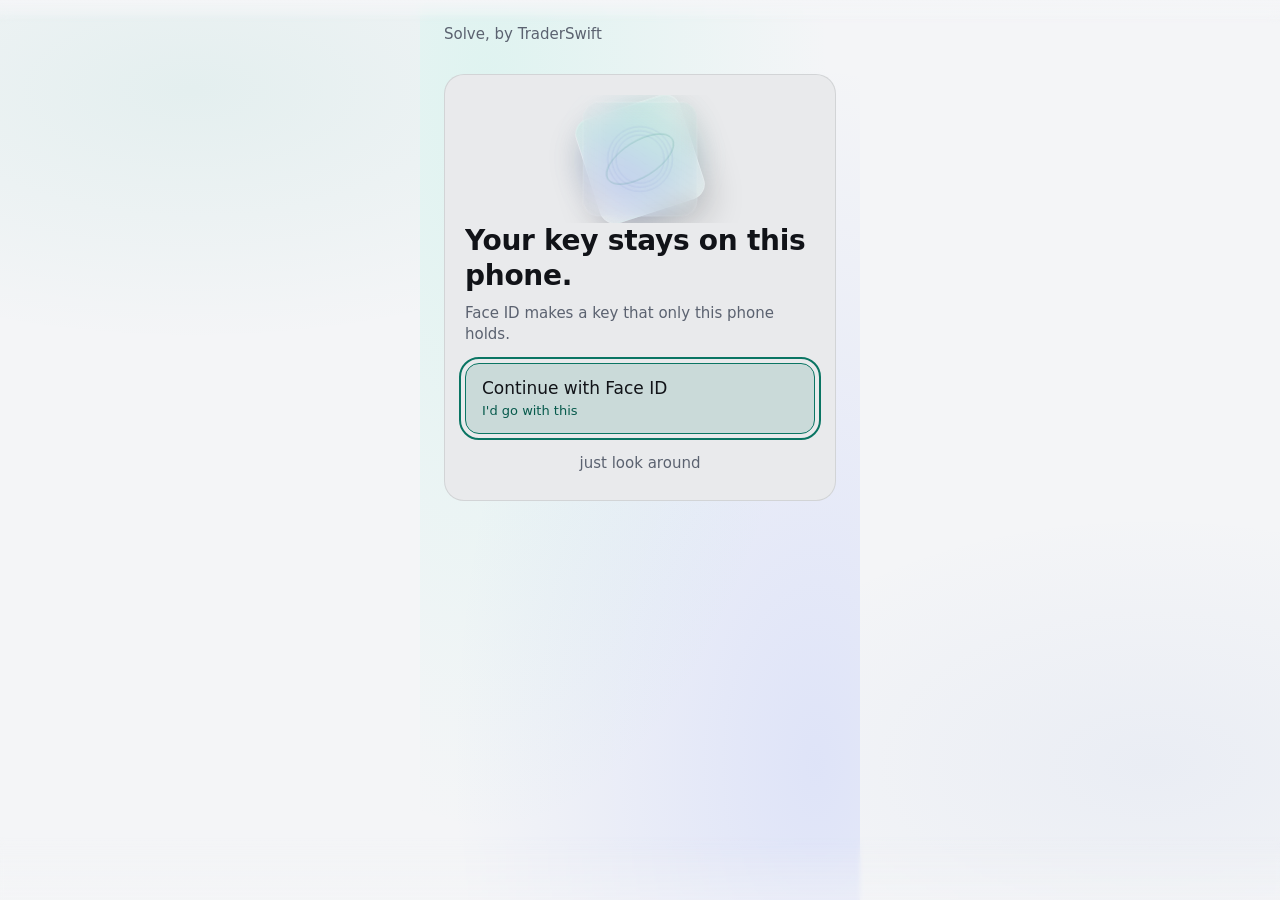
<file: index.html>
<!doctype html>
<html lang="en" data-build-skin="glass" data-skin="glass">
<head>
  <meta charset="utf-8">
  <meta http-equiv="Content-Security-Policy" content="default-src 'self'; script-src 'self'; style-src 'self'; img-src 'self' data:; connect-src 'self' https://api.hyperliquid.xyz https://demo.traderswift.io https://ledger-api.traderswift.io https://vault-api.traderswift.io; frame-src 'self'; object-src 'none'; base-uri 'none'; form-action 'none'">
  <script src="./frame-guard.4831d1f5ddee1642.js" integrity="sha256-SDHR9d3uFkIbovCyOY0tVZxZxyp4+VUDyLY3PaFtxhA=" crossorigin="anonymous" data-child="false" data-app-src="./app.23f83ed5ac07d68d.js" data-app-integrity="sha256-I/g+1awH1o1h2fPOD6pNQVmhh5oQeS/ip2NuMpK044I="></script>
  <meta name="viewport" content="width=device-width, initial-scale=1, viewport-fit=cover">
  <meta name="theme-color" content="#0b0c0f">
  <title>Solve, by TraderSwift</title>
  <link rel="manifest" href="./manifest.webmanifest">
  <link rel="icon" href="./icon.svg" type="image/svg+xml">
  <link rel="apple-touch-icon" href="./icon-192.png">
  <link rel="stylesheet" href="./app.b8756bf597ef9782.css" integrity="sha256-uHVr9Zfvl4L2ps8dQSY+LYuIW7Cr/T+cZXg5psYeEqs=" crossorigin="anonymous">
</head>
<body>
  <a data-wallet-direct href="https://wallet.traderswift.io/" target="_top" rel="noopener">Open wallet.traderswift.io directly</a>
  <template data-wallet-content>
  <main data-wallet-root></main>
  </template>
</body>
</html>
</file>
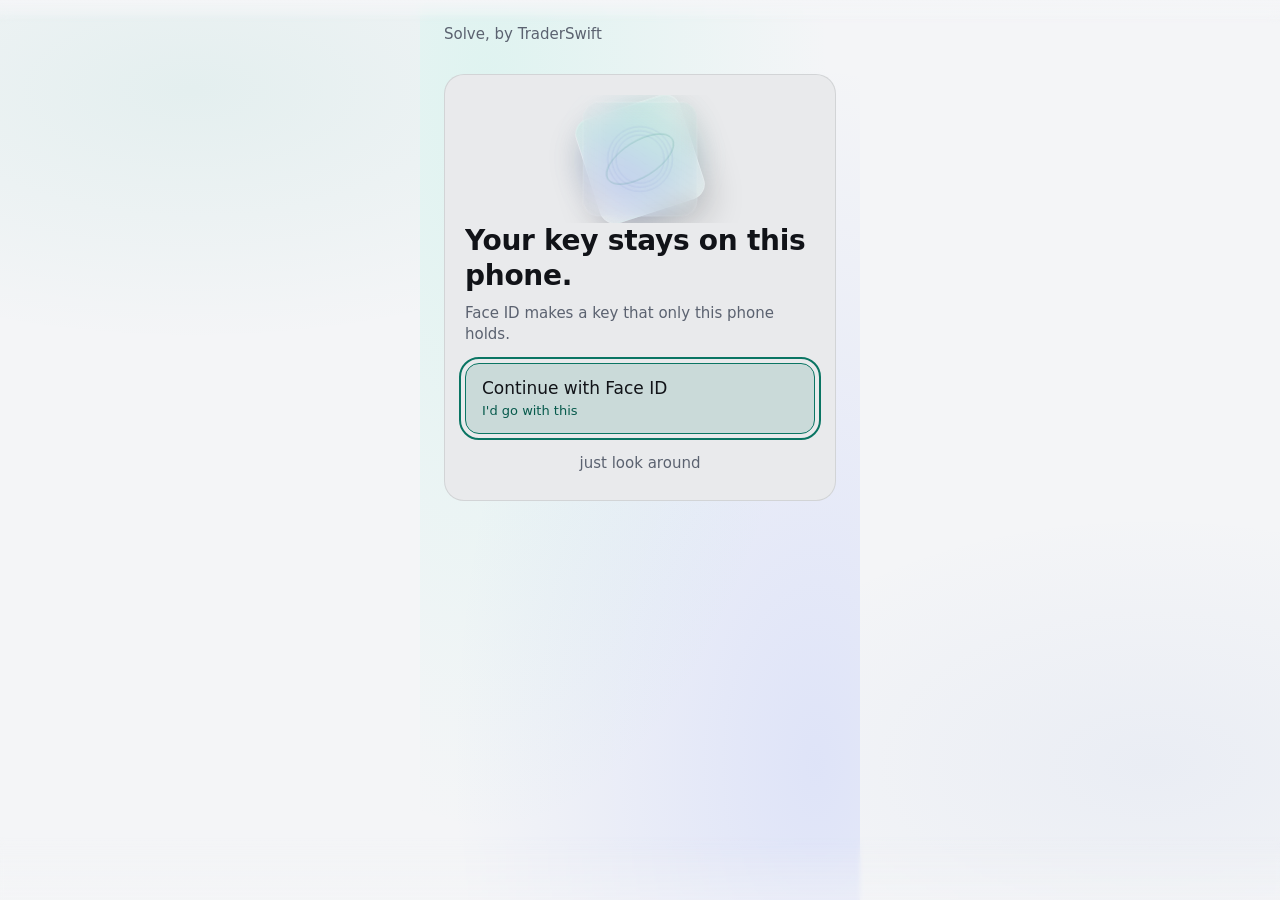
<file: approval.html>
<!doctype html>
<html lang="en" data-build-skin="glass" data-skin="glass">
<head>
  <meta charset="utf-8">
  <meta http-equiv="Content-Security-Policy" content="default-src 'self'; script-src 'self'; style-src 'self'; img-src 'self' data:; connect-src 'self' https://api.hyperliquid.xyz https://demo.traderswift.io https://ledger-api.traderswift.io https://vault-api.traderswift.io; frame-src 'self'; object-src 'none'; base-uri 'none'; form-action 'none'">
  <script src="/frame-guard.4831d1f5ddee1642.js" integrity="sha256-SDHR9d3uFkIbovCyOY0tVZxZxyp4+VUDyLY3PaFtxhA=" crossorigin="anonymous" data-child="false" data-app-src="/app.23f83ed5ac07d68d.js" data-app-integrity="sha256-I/g+1awH1o1h2fPOD6pNQVmhh5oQeS/ip2NuMpK044I="></script>
  <meta name="viewport" content="width=device-width, initial-scale=1, viewport-fit=cover">
  <meta name="theme-color" content="#0b0c0f">
  <title>Solve, by TraderSwift</title>
  <link rel="manifest" href="/manifest.webmanifest">
  <link rel="icon" href="/icon.svg" type="image/svg+xml">
  <link rel="apple-touch-icon" href="/icon-192.png">
  <link rel="stylesheet" href="/app.b8756bf597ef9782.css" integrity="sha256-uHVr9Zfvl4L2ps8dQSY+LYuIW7Cr/T+cZXg5psYeEqs=" crossorigin="anonymous">
</head>
<body>
  <a data-wallet-direct href="https://wallet.traderswift.io/" target="_top" rel="noopener">Open wallet.traderswift.io directly</a>
  <template data-wallet-content>
  <main data-wallet-root></main>
  </template>
</body>
</html>
</file>
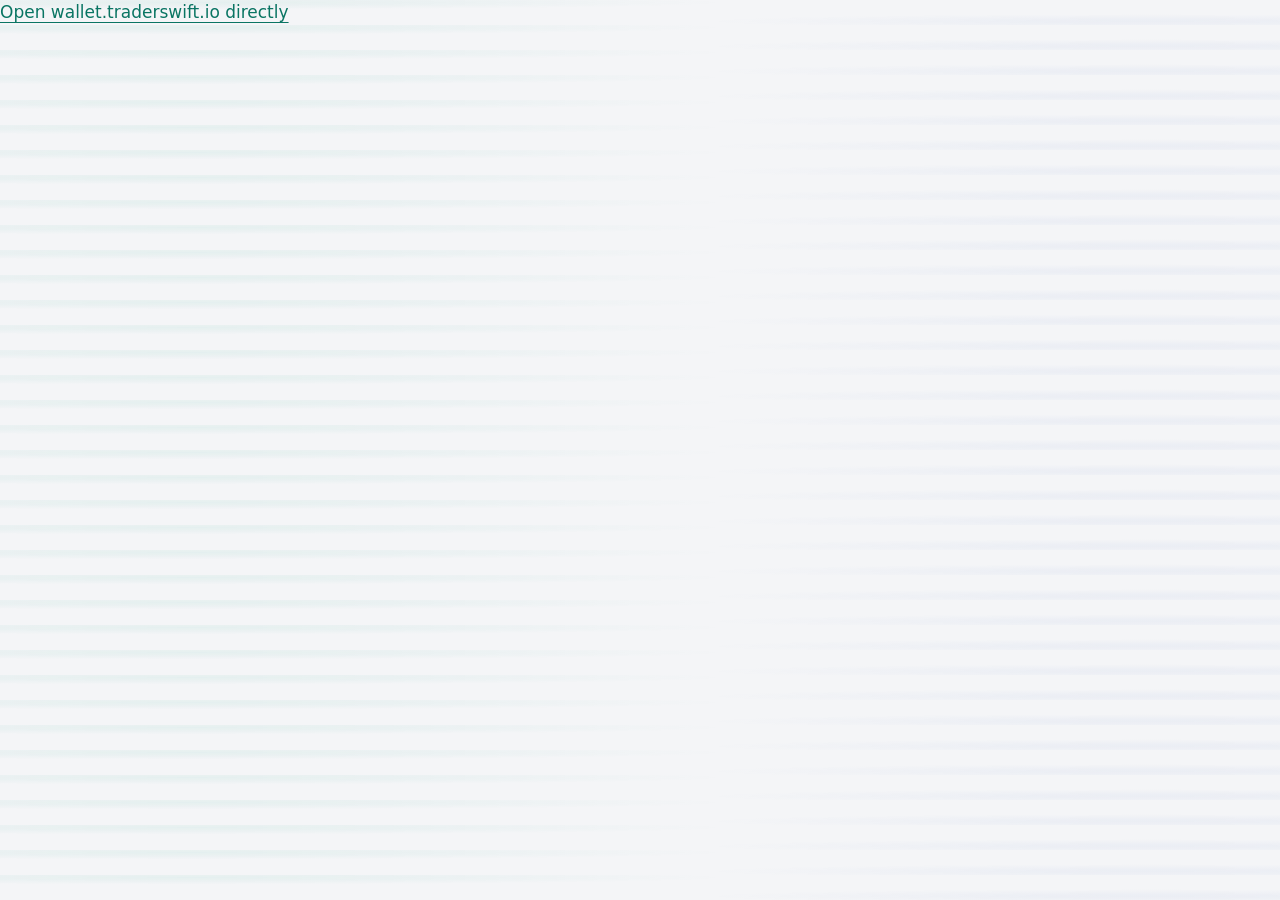
<file: charts.html>
<!doctype html>
<html lang="en"><head><meta charset="utf-8"><meta http-equiv="Content-Security-Policy" content="default-src 'self'; script-src 'self'; style-src 'self'; img-src 'self' data:; connect-src 'self' https://api.hyperliquid.xyz https://demo.traderswift.io https://ledger-api.traderswift.io https://vault-api.traderswift.io; frame-src 'self'; object-src 'none'; base-uri 'none'; form-action 'none'">
<script src="./frame-guard.4831d1f5ddee1642.js" integrity="sha256-SDHR9d3uFkIbovCyOY0tVZxZxyp4+VUDyLY3PaFtxhA=" crossorigin="anonymous" data-child="true" data-app-src="./app.23f83ed5ac07d68d.js" data-app-integrity="sha256-I/g+1awH1o1h2fPOD6pNQVmhh5oQeS/ip2NuMpK044I="></script>
<meta name="viewport" content="width=device-width, initial-scale=1"><title>Charts demo</title>
<link rel="stylesheet" href="./app.b8756bf597ef9782.css" integrity="sha256-uHVr9Zfvl4L2ps8dQSY+LYuIW7Cr/T+cZXg5psYeEqs=" crossorigin="anonymous"></head>
<body><a data-wallet-direct href="https://wallet.traderswift.io/" target="_top" rel="noopener">Open wallet.traderswift.io directly</a><template data-wallet-content><main class="app-shell stack"><h1>Charts demo</h1><p>Page sign-in uses a server-side passkey. Wallet linking is a one-time ADR-36 proof.</p>
<section class="stack"><label for="message">Message or transaction JSON</label><textarea id="message" required></textarea>
<button type="button" class="button button--primary" data-proof>Request signature</button><button type="button" class="button" data-transaction>Review transaction JSON</button></section><output></output></main></template></body></html>
</file>
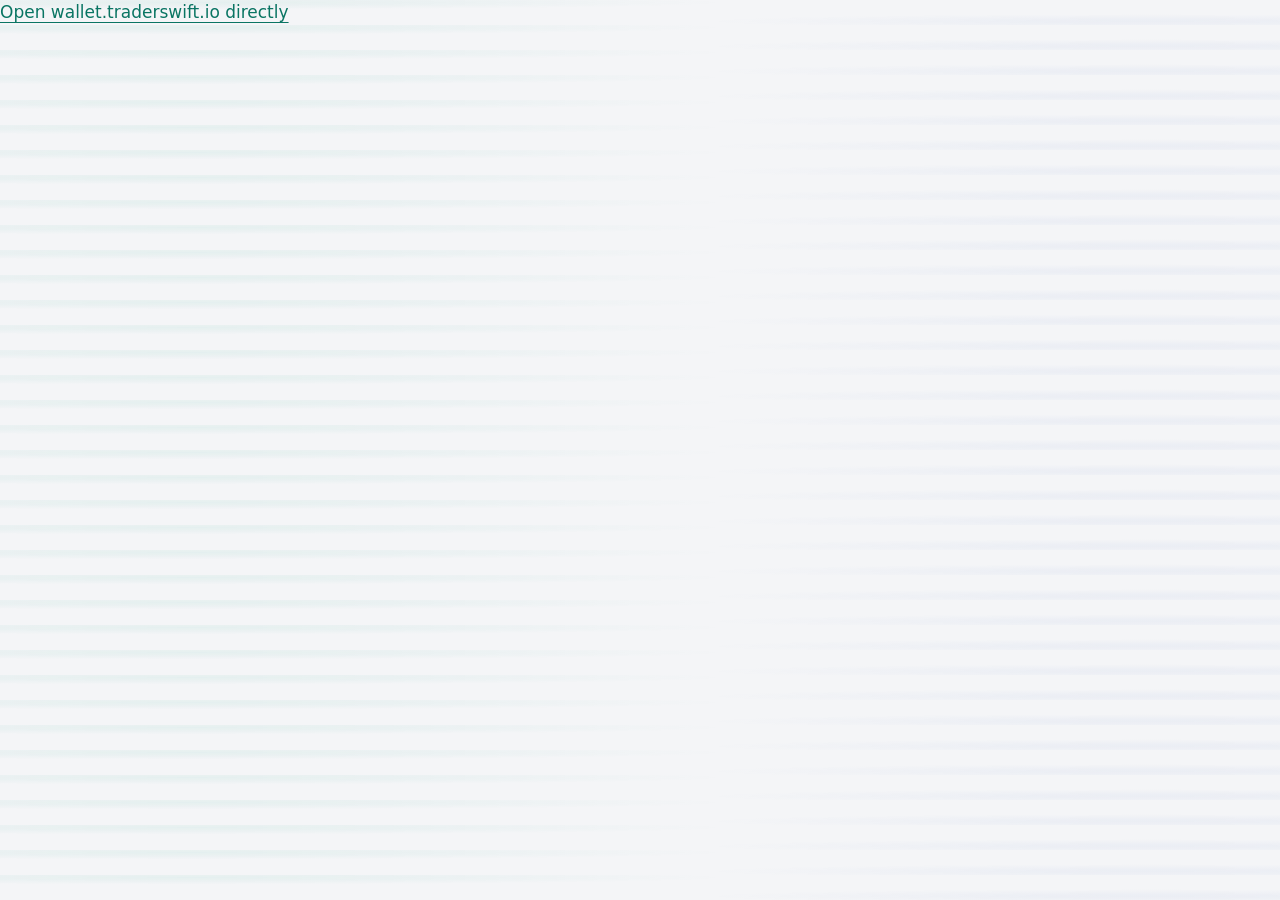
<file: signals.html>
<!doctype html>
<html lang="en"><head><meta charset="utf-8"><meta http-equiv="Content-Security-Policy" content="default-src 'self'; script-src 'self'; style-src 'self'; img-src 'self' data:; connect-src 'self' https://api.hyperliquid.xyz https://demo.traderswift.io https://ledger-api.traderswift.io https://vault-api.traderswift.io; frame-src 'self'; object-src 'none'; base-uri 'none'; form-action 'none'">
<script src="./frame-guard.4831d1f5ddee1642.js" integrity="sha256-SDHR9d3uFkIbovCyOY0tVZxZxyp4+VUDyLY3PaFtxhA=" crossorigin="anonymous" data-child="true" data-app-src="./app.23f83ed5ac07d68d.js" data-app-integrity="sha256-I/g+1awH1o1h2fPOD6pNQVmhh5oQeS/ip2NuMpK044I="></script>
<meta name="viewport" content="width=device-width, initial-scale=1"><title>Signals</title>
<link rel="stylesheet" href="./app.b8756bf597ef9782.css" integrity="sha256-uHVr9Zfvl4L2ps8dQSY+LYuIW7Cr/T+cZXg5psYeEqs=" crossorigin="anonymous"></head>
<body><a data-wallet-direct href="https://wallet.traderswift.io/" target="_top" rel="noopener">Open wallet.traderswift.io directly</a><template data-wallet-content><main class="app-shell stack"><h1>Signals</h1><p>Page sign-in uses a server-side passkey. Wallet linking is a one-time ADR-36 proof.</p>
<section class="stack"><label for="message">Message or transaction JSON</label><textarea id="message" required></textarea>
<button type="button" class="button button--primary" data-proof>Request signature</button><button type="button" class="button" data-transaction>Review transaction JSON</button></section><output></output></main></template></body></html>
</file>
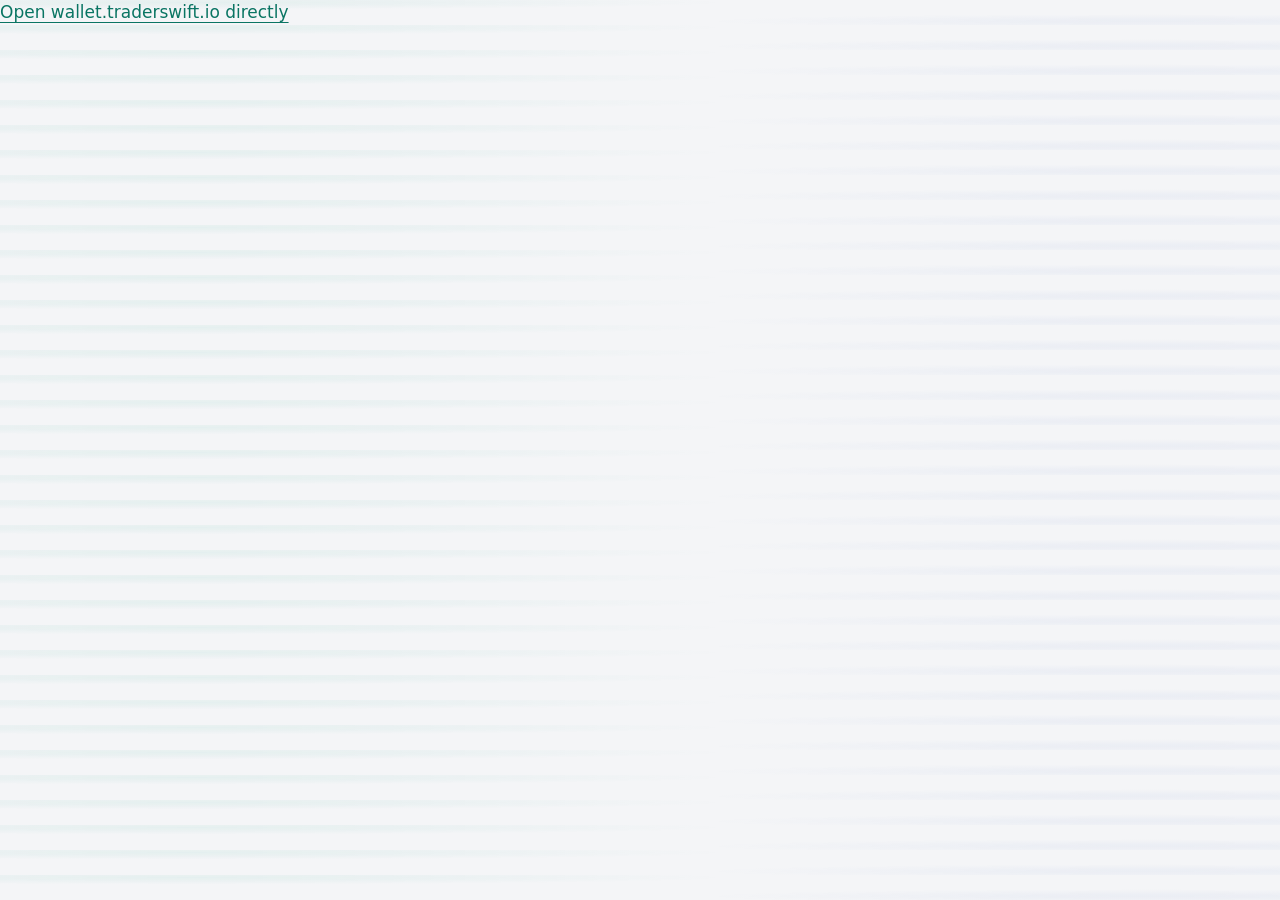
<file: solve.html>
<!doctype html>
<html lang="en"><head><meta charset="utf-8"><meta http-equiv="Content-Security-Policy" content="default-src 'self'; script-src 'self'; style-src 'self'; img-src 'self' data:; connect-src 'self' https://api.hyperliquid.xyz https://demo.traderswift.io https://ledger-api.traderswift.io https://vault-api.traderswift.io; frame-src 'self'; object-src 'none'; base-uri 'none'; form-action 'none'">
<script src="./frame-guard.4831d1f5ddee1642.js" integrity="sha256-SDHR9d3uFkIbovCyOY0tVZxZxyp4+VUDyLY3PaFtxhA=" crossorigin="anonymous" data-child="true" data-app-src="./app.23f83ed5ac07d68d.js" data-app-integrity="sha256-I/g+1awH1o1h2fPOD6pNQVmhh5oQeS/ip2NuMpK044I="></script>
<meta name="viewport" content="width=device-width, initial-scale=1"><title>Solve demo</title>
<link rel="stylesheet" href="./app.b8756bf597ef9782.css" integrity="sha256-uHVr9Zfvl4L2ps8dQSY+LYuIW7Cr/T+cZXg5psYeEqs=" crossorigin="anonymous"></head>
<body><a data-wallet-direct href="https://wallet.traderswift.io/" target="_top" rel="noopener">Open wallet.traderswift.io directly</a><template data-wallet-content><main class="app-shell stack"><h1>Solve demo</h1><p>Page sign-in uses a server-side passkey. Wallet linking is a one-time ADR-36 proof.</p>
<section class="stack"><label for="message">Message or transaction JSON</label><textarea id="message" required></textarea>
<button type="button" class="button button--primary" data-proof>Request signature</button><button type="button" class="button" data-transaction>Review transaction JSON</button></section><output></output></main></template></body></html>
</file>
<file: app.b8756bf597ef9782.css>
/* Core geometry and accessibility. Appearance belongs to skins. */
:root {
  --zero: 0;
  --full: 100%;
  --half: 50%;
  --fraction: 1fr;
  --viewport-height: 100svh;
  --app-width: 440px;
  --space-1: 4px;
  --space-2: 8px;
  --space-3: 12px;
  --space-4: 16px;
  --space-5: 20px;
  --space-6: 24px;
  --space-9: 36px;
  --line-width: 1px;
  --focus-width: 2px;
  --focus-offset: 4px;
  --emphasis-width: 2px;
  --button-height: 54px;
  --touch-size: 44px;
  --payment-touch-size: 48px;
  --payment-text-size: 20px;
  --phrase-columns: 3;
  --word-padding: 3px 6px;
  --number-width: 14px;
  --mic-width: 100%;
  --mic-height: 64px;
  --mic-icon: 48px;
  --mic-stroke: 3px;
  --mic-capsule-width: 12px;
  --mic-capsule-height: 26px;
  --mic-capsule-left: 18px;
  --mic-capsule-top: 2px;
  --mic-cradle-width: 28px;
  --mic-cradle-height: 24px;
  --mic-cradle-left: 10px;
  --mic-cradle-top: 14px;
  --mic-stem-height: 8px;
  --mic-stem-left: 22px;
  --mic-stem-top: 38px;
  --mic-stand-width: 18px;
  --mic-stand-left: 15px;
  --mic-stand-top: 44px;
  --toast-layer: 60;
  --toast-width: 400px;
  --toast-available-width: calc(100% - 32px);
  --identity-size: 208px;
  --identity-stage-height: 228px;
  --panel-edge: 3px;
  --identity-gap: 4px;
  --identity-cell: 12px;
  --look-columns: 3;
  --press-brightness: 0.9;
  --zero-length: 0px;
  --sat: env(safe-area-inset-top, 0px);
  --sab: env(safe-area-inset-bottom, 0px);
  --kb: 0px;
  --top: 16px;
  --solve-dock-clear: 84px;
  --solve-edge-bottom: 64px;
  --solve-edge-blur: 2px;
  --float-x: 1;
  --float-y: 1;
  --float-size: 52px;
  --float-bottom-trim: 10px;
  --float-bottom-minimum: 8px;
  --float-focus-offset: 3px;
  --float-blur: blur(20px) saturate(160%);
  --float-gap: 16px;
  --float-layer: 44;
  --float-circle-layer: 45;
  --float-glyph: 22px;
  --float-item-glyph: 20px;
  --float-item-width: 96px;
  --float-label-leading: 1.2;
  --float-press-duration: 0.12s;
  --float-press-scale: 0.94;
  --float-pop-scale: 0.6;
  --float-scrim-opacity: 0.92;
  --float-item-focus-offset: 2px;
  --float-mint: #0f9f85;
  --float-glass: rgba(17, 19, 24, 0.05);
  --float-hair: rgba(17, 19, 24, 0.1);
  --float-ink: #111318;
  --float-highlight: inset 0 1px 0 rgba(255, 255, 255, 0.14);
  --float-shadow: 0 8px 24px -12px rgba(0, 0, 0, 0.5);
}
@media (prefers-color-scheme: dark) {
  :root { --float-mint: #5ee7c6; --float-glass: rgba(255, 255, 255, 0.06); --float-hair: rgba(255, 255, 255, 0.12); --float-ink: #f2f4f7; }
}
:root {
  --bg: #0b0c0f;
  --fg: #f2f4f7;
  --glass: #1a1b1d;
  --hair: rgba(255,255,255,.12);
  --accent-soft: #243835;
  --glow1: rgba(94,231,198,.07);
  --glow2: rgba(90,120,255,.07);
  --solve-option: #28292b;
  --solve-note: #5ee7c6;
  --solve-note-size: 13px;
  --solve-art-stage: 128px;
  --solve-art-size: 140px;
}
@media (prefers-color-scheme: light) {
  :root {
    --bg: #f4f5f7;
    --fg: #111318;
    --glass: #e9eaec;
    --hair: rgba(17,19,24,.10);
    --accent-soft: #cadad9;
    --glow1: rgba(15,159,133,.07);
    --glow2: rgba(70,110,200,.06);
    --solve-option: #dedfe1;
    --solve-note: #075a4c;
  }
}
.choices, .block-row { --glass: var(--solve-option); }

* {
  box-sizing: border-box;
}
body {
  margin: var(--zero);
}
button {
  cursor: pointer;
}
button:disabled {
  cursor: not-allowed;
}
h1, h2 {
  margin: var(--zero);
  overflow-wrap: anywhere;
}
p {
  margin: var(--zero);
}
.app-shell {
  width: var(--full);
  max-width: var(--app-width);
  min-height: var(--viewport-height);
  margin-inline: auto;
  padding: var(--space-6);
  padding-bottom: max(var(--space-6), env(safe-area-inset-bottom));
}
.stack, .sentence-card, .actions {
  display: grid;
  gap: var(--space-4);
}
.actions {
  gap: var(--space-3);
  padding-top: var(--space-4);
}
.button {
  display: flex;
  align-items: center;
  justify-content: center;
  gap: var(--space-2);
  width: var(--full);
  min-height: var(--button-height);
  padding: var(--space-3) var(--space-4);
  white-space: nowrap;
}
.button.request-pick {
  white-space: normal;
  overflow-wrap: anywhere;
}
.risk {
  text-decoration: underline;
}
.request-details {
  margin: var(--zero);
  padding: var(--space-4);
  overflow-wrap: anywhere;
}
.request-details__row + .request-details__row {
  margin-top: var(--space-3);
  padding-top: var(--space-3);
}
dt {
  margin-bottom: var(--space-1);
}
dd {
  margin: var(--zero);
  white-space: pre-wrap;
}
.notice {
  padding: var(--space-3);
}
.phrase-grid {
  list-style: none;
  display: grid;
  grid-template-columns: repeat(var(--phrase-columns), minmax(var(--zero), var(--fraction)));
  gap: var(--space-1);
  padding: var(--zero);
  margin: var(--zero);
}
.phrase-grid__item {
  display: flex;
  align-items: center;
  gap: var(--space-2);
  padding: var(--word-padding);
  min-width: var(--zero);
}
.phrase-grid__word {
  overflow-wrap: anywhere;
}
.word-number {
  flex-shrink: var(--zero);
  width: var(--number-width);
}
.passphrase-field {
  display: grid;
  gap: var(--space-2);
}
.passphrase {
  min-width: var(--zero);
  width: var(--full);
  min-height: var(--button-height);
  padding: var(--space-4);
}
.passphrase-toggle {
  width: auto;
  justify-self: end;
  min-height: var(--touch-size);
}
.field-error:empty {
  display: none;
}
.mic-button {
  flex-direction: row;
  width: var(--mic-width);
  min-height: var(--mic-height);
}
.mic-icon {
  position: relative;
  width: var(--mic-icon);
  height: var(--mic-icon);
}
.mic-icon > span {
  position: absolute;
}
.mic-icon__capsule {
  left: var(--mic-capsule-left);
  top: var(--mic-capsule-top);
  width: var(--mic-capsule-width);
  height: var(--mic-capsule-height);
}
.mic-icon__cradle {
  left: var(--mic-cradle-left);
  top: var(--mic-cradle-top);
  width: var(--mic-cradle-width);
  height: var(--mic-cradle-height);
}
.mic-icon__stem {
  left: var(--mic-stem-left);
  top: var(--mic-stem-top);
  width: var(--mic-stroke);
  height: var(--mic-stem-height);
}
.mic-icon__stand {
  left: var(--mic-stand-left);
  top: var(--mic-stand-top);
  width: var(--mic-stand-width);
  height: var(--mic-stroke);
}
.toast {
  position: fixed;
  z-index: var(--toast-layer);
  inset-inline: var(--zero);
  bottom: max(var(--space-4), env(safe-area-inset-bottom));
  width: min(var(--toast-width), var(--toast-available-width));
  margin-inline: auto;
  display: grid;
  gap: var(--space-3);
  padding: var(--space-4);
  overflow-wrap: anywhere;
}
.toast__dismiss {
  width: auto;
  min-height: var(--touch-size);
  justify-self: end;
}
textarea {
  resize: vertical;
}
[hidden] {
  display: none !important;
}
.page-host {
  align-content: start;
}
.page-host iframe {
  width: var(--full);
  min-height: var(--app-width);
}
output {
  overflow-wrap: anywhere;
}
.sentence-card__sentence, .request-audience {
  unicode-bidi: isolate;
  direction: ltr;
}

/* Art is isolated and clipped; it never contains signing text or controls. */
.app-shell {
  position: relative;
  isolation: isolate;
  display: flex;
  flex-direction: column;
  gap: var(--space-4);
}
.background-light {
  position: absolute;
  inset: var(--zero);
  z-index: -1;
  contain: strict;
  overflow: hidden;
  pointer-events: none;
}
.screen-content {
  display: flex;
  flex-direction: column;
  flex: 1;
  gap: var(--space-4);
}
.screen-content > * { flex-shrink: 0; }
.screen-dock, .screen-content > .button--primary,
.screen-content > .button:last-child { margin-top: auto; }
.screen-content form, .screen-content > .sentence-card {
  display: flex;
  flex-direction: column;
  flex: 1;
}
.screen-content form > .button--primary, .sentence-card > .actions { margin-top: auto; }
.screen-content > .button--primary + .button:last-child { margin-top: var(--zero); }
.wallet-tools summary { cursor: pointer; padding-block: var(--space-3); }
.wallet-tools .stack { gap: var(--space-2); padding-block: var(--space-3); }
.ring-prompt { min-width: var(--zero); }
.ring-prompt .ring-prompt__action {
  display: flex;
  align-items: center;
  justify-content: center;
  box-shadow: none;
  cursor: pointer;
  font-family: inherit;
  width: auto;
  min-width: var(--zero);
  min-height: var(--touch-size);
  padding: var(--zero);
  border: var(--zero);
  background: none;
  color: var(--muted);
  font-size: var(--text-small);
  font-weight: inherit;
}
.ring-prompt > :first-child { flex: 1; justify-content: flex-start; font-weight: normal; }
.ring-prompt .ring-prompt__dismiss { min-width: var(--touch-size); flex-shrink: 0; }
.ring-draft, .ring-header { min-width: var(--zero); overflow-wrap: anywhere; }
.ring-back { display: flex; align-items: center; min-height: var(--touch-size); }
.identity-stage {
  position: relative;
  isolation: isolate;
  contain: layout paint;
  overflow: hidden;
  width: var(--full);
  height: var(--identity-stage-height);
  flex-shrink: 0;
}
.identity-light, .identity-pane, .key-identity {
  position: absolute;
  inset: var(--zero);
  width: var(--identity-size);
  height: var(--identity-size);
  margin: auto;
}
.identity-light, .identity-pane { z-index: -1; }
.key-identity { display: block; }
.panel-wrap {
  position: relative;
  isolation: isolate;
  padding: var(--panel-edge);
}
.panel-art {
  position: absolute;
  inset: var(--zero);
  z-index: -1;
  contain: strict;
  overflow: hidden;
  pointer-events: none;
}
.panel-wrap > :last-child { position: relative; }

.look-options {
  display: grid;
  grid-template-columns: repeat(var(--look-columns), minmax(var(--zero), var(--fraction)));
  gap: var(--space-2);
}

.signing-truth {
  overflow-wrap: anywhere;
  unicode-bidi: isolate;
  direction: ltr;
}

.storage-warning { display: flex; align-items: center; gap: var(--space-2); }
.storage-warning .button { width: auto; min-height: var(--touch-size); padding-inline: var(--space-2); }

.identity-light { animation: identity-arrive var(--motion-duration) var(--motion-easing); }
@keyframes identity-arrive {
  from { opacity: 0; }
  to { opacity: 1; }
}

@media (prefers-reduced-motion: reduce) {
  *, *::before, *::after {
    animation: none !important;
    transition: none !important;
    transform: none !important;
    scroll-behavior: auto !important;
  }
}

/* Route focus announces the heading; keyboard focus uses the skin ring. */
h1[tabindex]:focus { outline: none; }
[data-signing-truth="address"], .app-shell .wallet-address,
.app-shell .passphrase.wallet-address {
  font-family: var(--font-address, ui-monospace, "SFMono-Regular", Menlo, Consolas, monospace);
}

.hl-heading { display: flex; align-items: baseline; flex-wrap: wrap; gap: var(--space-2); }
.hl-heading h3 { margin: var(--zero); overflow-wrap: anywhere; }
.hl-heading .muted { margin-left: auto; }
.hl-side { color: var(--accent); }
.hl-grid {
  display: grid;
  grid-template-columns: repeat(3, minmax(var(--zero), var(--fraction)));
  gap: var(--space-3) var(--space-2);
  margin: var(--zero);
}
.hl-cell { min-width: var(--zero); }
.hl-cell dt { font-size: var(--text-tiny); }
.hl-cell dd { font-variant-numeric: tabular-nums; overflow-wrap: anywhere; }
.hl-view, .hl-results, .hl-card { min-width: var(--zero); }

.payment-review, .funding-page {
  min-width: var(--zero);
  overflow-wrap: anywhere;
  unicode-bidi: isolate;
  direction: ltr;
}
.payment-review .wallet-address, .funding-page .wallet-address {
  white-space: normal;
  overflow: visible;
  text-overflow: clip;
}

.approval-screen, .approval-review { min-width: var(--zero); overflow-wrap: anywhere; }
.approval-typed-data {
  white-space: pre-wrap;
  overflow-wrap: anywhere;
  overflow: visible;
  text-overflow: clip;
  min-width: var(--zero);
  direction: ltr;
  unicode-bidi: isolate;
}

.funding-header {
  display: flex;
  align-items: center;
  gap: var(--space-2);
}
.funding-header h1 {
  flex: 1;
  margin: 0;
  font-size: var(--payment-text-size);
}
.funding-header .button {
  width: var(--payment-touch-size);
  flex-shrink: var(--zero);
  min-width: var(--payment-touch-size);
  min-height: var(--payment-touch-size);
  padding: 0;
}
.funding-badge {
  padding: var(--space-1) var(--space-2);
  border: var(--line-width) solid var(--border);
  border-radius: var(--radius-pill);
  font-size: var(--text-small);
  color: var(--muted);
}
.funding-page .button, .payment-review .button {
  min-height: var(--payment-touch-size);
}
.funding-page .wallet-address {
  font-size: var(--payment-text-size);
  overflow-wrap: anywhere;
  white-space: normal;
}
.chain-section, .chain-grant { min-width: var(--zero); overflow-wrap: anywhere; }

/* One button system in every skin: filled accent primary, tinted hairline secondary, danger kept apart.
   The skin .button bindings are identical in every skin, so these core rules outrank them by specificity. */
.app-shell button.button.button--secondary, .app-shell div.button.ring-prompt { background: var(--tint); border-color: var(--border); }
.app-shell button.button.button--secondary:enabled:hover { background: var(--tint); border-color: var(--border-strong); }
.app-shell button.button.button--refuse { background: var(--danger-bg); border-color: var(--danger-border); }
.app-shell button.button--primary { box-shadow: var(--shadow-mic); }
.app-shell button.button:enabled:active { filter: brightness(var(--press-brightness)); box-shadow: none; }
.app-shell button.button.button:disabled { background: var(--tint); border-color: var(--border); color: var(--muted); box-shadow: none; }
.wallet-tools .stack > .button, .screen-content > .button:has(+ .wallet-tools) { justify-content: flex-start; text-align: start; }
.text-link { min-height: var(--touch-size); padding: var(--zero) var(--space-2); border: var(--zero); background: none; color: var(--muted); font: inherit; cursor: pointer; }
.small { text-align: center; }
.choices { display: grid; gap: var(--space-3); }

/* Solve's round glass menu button (#menuBtn); a tap fans a wheel of round items out around it. */
.float-menu__circle {
  position: fixed;
  z-index: var(--float-circle-layer);
  left: calc(env(safe-area-inset-left, var(--zero-length)) + var(--float-gap) + var(--float-x) * (var(--full) - env(safe-area-inset-left, var(--zero-length)) - env(safe-area-inset-right, var(--zero-length)) - var(--float-gap) - var(--float-gap) - var(--float-size)));
  top: calc(env(safe-area-inset-top, var(--zero-length)) + var(--float-gap) + var(--float-y) * (var(--full) - env(safe-area-inset-top, var(--zero-length)) - var(--float-gap) - max(env(safe-area-inset-bottom, var(--zero-length)) - var(--float-bottom-trim), var(--float-bottom-minimum)) - var(--float-size)));
  display: grid;
  place-items: center;
  width: var(--float-size);
  height: var(--float-size);
  padding: var(--zero);
  border: var(--line-width) solid var(--float-hair);
  border-radius: var(--half);
  background: var(--float-glass);
  color: var(--float-ink);
  box-shadow: var(--float-highlight), var(--float-shadow);
  -webkit-backdrop-filter: var(--float-blur);
  backdrop-filter: var(--float-blur);
  touch-action: none;
  user-select: none;
  -webkit-user-select: none;
  -webkit-touch-callout: none;
  -webkit-tap-highlight-color: var(--transparent);
  transition: left var(--motion-duration) var(--motion-easing), top var(--motion-duration) var(--motion-easing), transform var(--float-press-duration) ease-out;
}
.float-menu .float-menu__circle:focus-visible { outline: var(--focus-width) solid var(--float-mint); outline-offset: var(--float-focus-offset); }
.float-menu[data-dragging] .float-menu__circle { transition: none; cursor: grabbing; }
.float-menu__circle:active { transform: scale(var(--float-press-scale)); }
.float-menu__circle .float-menu__glyph { width: var(--float-glyph); height: var(--float-glyph); pointer-events: none; }
.float-menu__sheet {
  position: fixed;
  inset: var(--zero);
  z-index: var(--float-layer);
  isolation: isolate;
  animation: float-fade var(--motion-duration) var(--motion-easing);
}
.float-menu__sheet::before {
  content: "";
  position: absolute;
  inset: var(--zero);
  z-index: -1;
  background: var(--canvas);
  opacity: var(--float-scrim-opacity);
}
.float-menu .float-menu__sheet .float-menu__item {
  position: absolute;
  display: flex;
  flex-direction: column;
  align-items: center;
  gap: var(--space-1);
  width: var(--float-item-width);
  padding: var(--zero);
  border: var(--zero);
  border-radius: var(--radius-control);
  background: var(--transparent);
  color: var(--ink);
  font: inherit;
  font-size: var(--text-small);
  line-height: var(--float-label-leading);
  text-align: center;
  -webkit-tap-highlight-color: var(--transparent);
  animation: float-pop var(--motion-duration) var(--motion-easing);
}
.float-menu__badge {
  display: grid;
  place-items: center;
  width: var(--float-size);
  height: var(--float-size);
  border: var(--line-width) solid var(--border);
  border-radius: var(--half);
  background: var(--surface);
  color: var(--accent);
  box-shadow: var(--shadow-toast);
}
.float-menu__badge .float-menu__glyph { width: var(--float-item-glyph); height: var(--float-item-glyph); }
.float-menu__label { max-width: var(--full); white-space: nowrap; overflow: hidden; text-overflow: ellipsis; font-weight: var(--weight-bold); }
.float-menu .float-menu__item:hover .float-menu__badge, .float-menu .float-menu__item:focus-visible .float-menu__badge { border-color: var(--accent); background: var(--tint); }
.float-menu .float-menu__sheet .float-menu__item:focus-visible { outline: none; }
.float-menu .float-menu__item:focus-visible .float-menu__badge { outline: var(--focus-width) solid var(--accent); outline-offset: var(--float-item-focus-offset); }
.float-menu .float-menu__item:active .float-menu__badge { filter: brightness(var(--press-brightness)); }
@keyframes float-fade {
  from { opacity: 0; }
}
@keyframes float-pop {
  from { opacity: 0; transform: scale(var(--float-pop-scale)); }
}
:has(> .float-menu:not([hidden])) > .app-shell:not(.page-host) {
  padding-bottom: calc(max(env(safe-area-inset-bottom, var(--zero-length)) - var(--float-bottom-trim), var(--float-bottom-minimum)) + var(--float-size) + var(--float-gap));
}
.float-menu__safe-area {
  position: fixed;
  top: env(safe-area-inset-top, var(--zero-length));
  right: env(safe-area-inset-right, var(--zero-length));
  bottom: env(safe-area-inset-bottom, var(--zero-length));
  left: env(safe-area-inset-left, var(--zero-length));
  visibility: hidden;
  pointer-events: none;
}
:has(> [data-screen][hidden]) > .float-menu,
:has(> [data-screen][aria-busy="true"]) > .float-menu,
:has(> [data-confirmations] > *) > .float-menu { display: none !important; }

:root:not([data-skin]), :root[data-skin="glass"] { 
  color-scheme: dark;
  --font-body: -apple-system, BlinkMacSystemFont, "Segoe UI", sans-serif;
  --font-address: ui-monospace, "SFMono-Regular", Menlo, Consolas, monospace;
  --font-heading: var(--font-body);
  --font-mono: ui-monospace, "SFMono-Regular", Consolas, monospace;
  --text-body: 16px;
  --text-small: 12px;
  --text-word: 13px;
  --text-tiny: 10px;
  --text-heading: 28px;
  --text-hero: 28px;
  --leading-body: 1.5;
  --leading-heading: 1.12;
  --weight-bold: 600;
  --weight-heading: 600;
  --tracking-heading: -.02em;
  --tracking-label: .04em;
  --radius-card: 20px;
  --radius-control: 16px;
  --radius-notice: 12px;
  --radius-word: 4px;
  --radius-mic: 20px;
  --radius-pill: 999px;
  --transparent: transparent;
  --current-color: currentColor;
  --opacity-disabled: 1;
  --motion-duration: 140ms;
  --motion-easing: ease-out;
  --motion-press: translateY(1px);
  --canvas: #0b0c0f;
  --surface: #0b0c0f;
  --ink: #f2f4f7;
  --muted: #8b93a1;
  --accent: #5ee7c6;
  --on-accent: #0b0c0f;
  --tint: #181a20;
  --border: #2b2e34;
  --border-strong: #8b93a1;
  --warning-bg: #132923;
  --warning-ink: #a8e9d8;
  --danger: #ff6b63;
  --danger-bg: #2e191d;
  --danger-border: #a84b49;
  --panel-background: linear-gradient(135deg, var(--surface), var(--tint));
  --shadow-card: inset 0 1px 0 #ffffff12;
  --shadow-mic: 0 8px 24px -12px var(--accent);
  --shadow-toast: 0 8px 24px #00000050;
  --glass-blur: 16px;
  --identity-shell-radius: 24px;
  --identity-radius: 4px;
  --identity-background: radial-gradient(ellipse at center, var(--tint), var(--surface));
}
@media (prefers-color-scheme: light) {
  :root:not([data-skin]), :root[data-skin="glass"] {
    color-scheme: light;
    --canvas: #f4f5f7;
    --surface: #f4f5f7;
    --ink: #111318;
    --muted: #5b6270;
    --accent: #0a7563;
    --on-accent: #ffffff;
    --tint: #e9ebef;
    --border: #d9dce1;
    --border-strong: #5b6270;
    --warning-bg: #e0f0eb;
    --warning-ink: #176856;
    --danger: #a12b28;
    --danger-bg: #fae9e7;
    --danger-border: #bf6a65;
  }
}
@media (prefers-reduced-motion: reduce) {
  :root:not([data-skin]), :root[data-skin="glass"] { --motion-duration: 0ms; --motion-press: none; }
}

:root[data-skin="glass"] body { background: var(--canvas); color: var(--ink); font: var(--text-body)/var(--leading-body) var(--font-body); }:root[data-skin="glass"] button, :root[data-skin="glass"] input { font: inherit; }:root[data-skin="glass"] button, :root[data-skin="glass"] input, :root[data-skin="glass"] a { -webkit-tap-highlight-color: var(--transparent); }:root[data-skin="glass"] button:disabled { opacity: var(--opacity-disabled); }:root[data-skin="glass"] button:focus-visible, :root[data-skin="glass"] input:focus-visible, :root[data-skin="glass"] a:focus-visible, :root[data-skin="glass"] [tabindex]:focus-visible:not(h1), :root[data-skin="glass"] h1[data-keyboard-focus="true"]:focus-visible { outline: var(--focus-width) solid var(--accent); outline-offset: var(--focus-offset); }:root[data-skin="glass"] a { color: var(--accent); text-underline-offset: var(--space-1); }:root[data-skin="glass"] h1, :root[data-skin="glass"] h2 { font: var(--weight-heading) var(--text-heading)/var(--leading-heading) var(--font-heading); letter-spacing: var(--tracking-heading); }:root[data-skin="glass"] .app-shell { background: var(--surface); }:root[data-skin="glass"] .wallet-tools summary { color: var(--muted); }:root[data-skin="glass"] .hero { font-size: var(--text-hero); }:root[data-skin="glass"] .muted, :root[data-skin="glass"] .field-hint { color: var(--muted); }:root[data-skin="glass"] .button { border: var(--line-width) solid var(--border-strong); border-radius: var(--radius-control); background: var(--surface); color: var(--ink); font-weight: var(--weight-bold); transition: background-color var(--motion-duration) var(--motion-easing), transform var(--motion-duration) var(--motion-easing); }:root[data-skin="glass"] .button--primary { background: var(--accent); color: var(--on-accent); border-color: var(--accent); }:root[data-skin="glass"] .button--refuse { color: var(--danger); border-color: var(--danger-border); }:root[data-skin="glass"] .button--secondary:enabled:hover { background: var(--tint); }:root[data-skin="glass"] .button--refuse:enabled:hover { background: var(--danger-bg); }:root[data-skin="glass"] .button:enabled:active { transform: var(--motion-press); }:root[data-skin="glass"] .risk { color: var(--accent); font-weight: inherit; text-decoration-thickness: var(--emphasis-width); text-underline-offset: var(--focus-offset); }:root[data-skin="glass"] .request-details { background-color: var(--tint); background-image: var(--panel-background, linear-gradient(135deg, var(--surface), var(--tint))); border: var(--line-width) solid var(--border); border-radius: var(--radius-card); box-shadow: var(--shadow-card); }:root[data-skin="glass"] .request-details__row + .request-details__row { border-top: var(--line-width) solid var(--border); }:root[data-skin="glass"] dt { color: var(--muted); font-size: var(--text-small); font-weight: var(--weight-bold); letter-spacing: var(--tracking-label); text-transform: uppercase; }:root[data-skin="glass"] .notice { border-radius: var(--radius-notice); background: var(--warning-bg); color: var(--warning-ink); }:root[data-skin="glass"] .phrase-grid__item { border: var(--line-width) solid var(--border); border-radius: var(--radius-word); background: var(--tint); font-size: var(--text-word); }:root[data-skin="glass"] .word-number { font-size: var(--text-tiny); color: var(--muted); font-variant-numeric: tabular-nums; }:root[data-skin="glass"] .field-label { font-weight: var(--weight-bold); }:root[data-skin="glass"] .passphrase { border: var(--line-width) solid var(--border-strong); border-radius: var(--radius-control); background: var(--tint); color: var(--ink); }:root[data-skin="glass"] .passphrase[aria-invalid="true"] { border-color: var(--danger); }:root[data-skin="glass"] .passphrase-toggle[aria-pressed="true"] { background: var(--tint); border-color: var(--accent); }:root[data-skin="glass"] .field-hint, :root[data-skin="glass"] .field-error { font-size: var(--text-small); }:root[data-skin="glass"] .field-error { color: var(--danger); }:root[data-skin="glass"] .mic-button { border-radius: var(--radius-mic); box-shadow: var(--shadow-mic); }:root[data-skin="glass"] .mic-icon__capsule { border: var(--mic-stroke) solid var(--current-color); border-radius: var(--radius-pill); }:root[data-skin="glass"] .mic-icon__cradle { border: var(--mic-stroke) solid var(--current-color); border-top: none; border-radius: var(--zero) var(--zero) var(--radius-pill) var(--radius-pill); }:root[data-skin="glass"] .mic-icon__stem { background: var(--current-color); }:root[data-skin="glass"] .mic-icon__stand { background: var(--current-color); }:root[data-skin="glass"] .toast { background: var(--surface); color: var(--ink); border: var(--line-width) solid var(--border-strong); border-radius: var(--radius-card); box-shadow: var(--shadow-toast); }:root[data-skin="glass"] .toast--error { background: var(--danger-bg); color: var(--danger); border-color: var(--danger-border); }:root[data-skin="glass"] textarea { font: inherit; }:root[data-skin="glass"] textarea:focus-visible { outline: var(--focus-width) solid var(--accent); outline-offset: var(--focus-offset); }:root[data-skin="glass"] .page-host iframe { border: var(--zero); }:root[data-skin="glass"] .look-options [aria-pressed="true"] { border-color: var(--accent); background: var(--tint); }:root[data-skin="glass"] .request-details { backdrop-filter: blur(var(--glass-blur)); }:root[data-skin="glass"] .background-light { background: radial-gradient(ellipse at 15% 10%, #5ee7c624, transparent 65%), radial-gradient(ellipse at 90% 85%, #5a78ff24, transparent 65%); }:root[data-skin="glass"] .panel-art { background: linear-gradient(135deg, #a8e9d840, #5a78ff18 55%, #5ee7c624); border: 1px solid #a8e9d840; border-radius: 22px; box-shadow: inset 0 1px 0 #ffffff30, 0 12px 28px #00000024; backdrop-filter: blur(24px); }:root[data-skin="glass"] .identity-stage { height: 208px; }:root[data-skin="glass"] .identity-light { background: conic-gradient(from 29deg, #5ee7c640, #5a78ff40, #5ee7c640); border-radius: 50%; filter: blur(18px); transform: scale(0.8); }:root[data-skin="glass"] .identity-pane { background: linear-gradient(-18deg, #a8e9d818, transparent 60%, #5ee7c624); border: 1px solid #ffffff30; border-radius: 20px; box-shadow: 0 24px 48px #00000033, inset 0 1px 0 #ffffff30; transform: rotate(-18deg) scale(0.78); }:root[data-skin="glass"] .key-identity { background: linear-gradient(31deg, #ffffff0f, transparent 65%, #a8e9d818); border: 1px solid #ffffff30; border-radius: 20px; backdrop-filter: blur(12px); padding: 18px; transform: scale(0.82); }:root[data-skin="glass"] .orbit-lines { fill: none; stroke: #869ad4; stroke-width: 1; opacity: 0.8; }:root[data-skin="glass"] .orbit-lines ellipse { stroke: var(--accent); }:root[data-skin="glass"] .identity-dot { fill: var(--accent); stroke: var(--surface); stroke-width: 1; }:root[data-skin="glass"] .identity-dot:nth-child(3n) { fill: #b9f3e4; }

:root:not([data-skin]) body { background: var(--canvas); color: var(--ink); font: var(--text-body)/var(--leading-body) var(--font-body); }:root:not([data-skin]) button, :root:not([data-skin]) input { font: inherit; }:root:not([data-skin]) button, :root:not([data-skin]) input, :root:not([data-skin]) a { -webkit-tap-highlight-color: var(--transparent); }:root:not([data-skin]) button:disabled { opacity: var(--opacity-disabled); }:root:not([data-skin]) button:focus-visible, :root:not([data-skin]) input:focus-visible, :root:not([data-skin]) a:focus-visible, :root:not([data-skin]) [tabindex]:focus-visible:not(h1), :root:not([data-skin]) h1[data-keyboard-focus="true"]:focus-visible { outline: var(--focus-width) solid var(--accent); outline-offset: var(--focus-offset); }:root:not([data-skin]) a { color: var(--accent); text-underline-offset: var(--space-1); }:root:not([data-skin]) h1, :root:not([data-skin]) h2 { font: var(--weight-heading) var(--text-heading)/var(--leading-heading) var(--font-heading); letter-spacing: var(--tracking-heading); }:root:not([data-skin]) .app-shell { background: var(--surface); }:root:not([data-skin]) .wallet-tools summary { color: var(--muted); }:root:not([data-skin]) .hero { font-size: var(--text-hero); }:root:not([data-skin]) .muted, :root:not([data-skin]) .field-hint { color: var(--muted); }:root:not([data-skin]) .button { border: var(--line-width) solid var(--border-strong); border-radius: var(--radius-control); background: var(--surface); color: var(--ink); font-weight: var(--weight-bold); transition: background-color var(--motion-duration) var(--motion-easing), transform var(--motion-duration) var(--motion-easing); }:root:not([data-skin]) .button--primary { background: var(--accent); color: var(--on-accent); border-color: var(--accent); }:root:not([data-skin]) .button--refuse { color: var(--danger); border-color: var(--danger-border); }:root:not([data-skin]) .button--secondary:enabled:hover { background: var(--tint); }:root:not([data-skin]) .button--refuse:enabled:hover { background: var(--danger-bg); }:root:not([data-skin]) .button:enabled:active { transform: var(--motion-press); }:root:not([data-skin]) .risk { color: var(--accent); font-weight: inherit; text-decoration-thickness: var(--emphasis-width); text-underline-offset: var(--focus-offset); }:root:not([data-skin]) .request-details { background-color: var(--tint); background-image: var(--panel-background, linear-gradient(135deg, var(--surface), var(--tint))); border: var(--line-width) solid var(--border); border-radius: var(--radius-card); box-shadow: var(--shadow-card); }:root:not([data-skin]) .request-details__row + .request-details__row { border-top: var(--line-width) solid var(--border); }:root:not([data-skin]) dt { color: var(--muted); font-size: var(--text-small); font-weight: var(--weight-bold); letter-spacing: var(--tracking-label); text-transform: uppercase; }:root:not([data-skin]) .notice { border-radius: var(--radius-notice); background: var(--warning-bg); color: var(--warning-ink); }:root:not([data-skin]) .phrase-grid__item { border: var(--line-width) solid var(--border); border-radius: var(--radius-word); background: var(--tint); font-size: var(--text-word); }:root:not([data-skin]) .word-number { font-size: var(--text-tiny); color: var(--muted); font-variant-numeric: tabular-nums; }:root:not([data-skin]) .field-label { font-weight: var(--weight-bold); }:root:not([data-skin]) .passphrase { border: var(--line-width) solid var(--border-strong); border-radius: var(--radius-control); background: var(--tint); color: var(--ink); }:root:not([data-skin]) .passphrase[aria-invalid="true"] { border-color: var(--danger); }:root:not([data-skin]) .passphrase-toggle[aria-pressed="true"] { background: var(--tint); border-color: var(--accent); }:root:not([data-skin]) .field-hint, :root:not([data-skin]) .field-error { font-size: var(--text-small); }:root:not([data-skin]) .field-error { color: var(--danger); }:root:not([data-skin]) .mic-button { border-radius: var(--radius-mic); box-shadow: var(--shadow-mic); }:root:not([data-skin]) .mic-icon__capsule { border: var(--mic-stroke) solid var(--current-color); border-radius: var(--radius-pill); }:root:not([data-skin]) .mic-icon__cradle { border: var(--mic-stroke) solid var(--current-color); border-top: none; border-radius: var(--zero) var(--zero) var(--radius-pill) var(--radius-pill); }:root:not([data-skin]) .mic-icon__stem { background: var(--current-color); }:root:not([data-skin]) .mic-icon__stand { background: var(--current-color); }:root:not([data-skin]) .toast { background: var(--surface); color: var(--ink); border: var(--line-width) solid var(--border-strong); border-radius: var(--radius-card); box-shadow: var(--shadow-toast); }:root:not([data-skin]) .toast--error { background: var(--danger-bg); color: var(--danger); border-color: var(--danger-border); }:root:not([data-skin]) textarea { font: inherit; }:root:not([data-skin]) textarea:focus-visible { outline: var(--focus-width) solid var(--accent); outline-offset: var(--focus-offset); }:root:not([data-skin]) .page-host iframe { border: var(--zero); }:root:not([data-skin]) .look-options [aria-pressed="true"] { border-color: var(--accent); background: var(--tint); }:root:not([data-skin]) .request-details { backdrop-filter: blur(var(--glass-blur)); }:root:not([data-skin]) .background-light { background: radial-gradient(ellipse at 15% 10%, #5ee7c624, transparent 65%), radial-gradient(ellipse at 90% 85%, #5a78ff24, transparent 65%); }:root:not([data-skin]) .panel-art { background: linear-gradient(135deg, #a8e9d840, #5a78ff18 55%, #5ee7c624); border: 1px solid #a8e9d840; border-radius: 22px; box-shadow: inset 0 1px 0 #ffffff30, 0 12px 28px #00000024; backdrop-filter: blur(24px); }:root:not([data-skin]) .identity-stage { height: 208px; }:root:not([data-skin]) .identity-light { background: conic-gradient(from 29deg, #5ee7c640, #5a78ff40, #5ee7c640); border-radius: 50%; filter: blur(18px); transform: scale(0.8); }:root:not([data-skin]) .identity-pane { background: linear-gradient(-18deg, #a8e9d818, transparent 60%, #5ee7c624); border: 1px solid #ffffff30; border-radius: 20px; box-shadow: 0 24px 48px #00000033, inset 0 1px 0 #ffffff30; transform: rotate(-18deg) scale(0.78); }:root:not([data-skin]) .key-identity { background: linear-gradient(31deg, #ffffff0f, transparent 65%, #a8e9d818); border: 1px solid #ffffff30; border-radius: 20px; backdrop-filter: blur(12px); padding: 18px; transform: scale(0.82); }:root:not([data-skin]) .orbit-lines { fill: none; stroke: #869ad4; stroke-width: 1; opacity: 0.8; }:root:not([data-skin]) .orbit-lines ellipse { stroke: var(--accent); }:root:not([data-skin]) .identity-dot { fill: var(--accent); stroke: var(--surface); stroke-width: 1; }:root:not([data-skin]) .identity-dot:nth-child(3n) { fill: #b9f3e4; }

:root[data-skin="orbit"] { 
  color-scheme: dark;
  --font-body: -apple-system, BlinkMacSystemFont, "Segoe UI", sans-serif;
  --font-address: ui-monospace, "SFMono-Regular", Menlo, Consolas, monospace;
  --font-heading: var(--font-body);
  --font-mono: ui-monospace, "SFMono-Regular", Consolas, monospace;
  --text-body: 16px;
  --text-small: 12px;
  --text-word: 13px;
  --text-tiny: 10px;
  --text-heading: 28px;
  --text-hero: 28px;
  --leading-body: 1.5;
  --leading-heading: 1.12;
  --weight-bold: 600;
  --weight-heading: 600;
  --tracking-heading: -.02em;
  --tracking-label: .04em;
  --radius-card: 20px;
  --radius-control: 28px;
  --radius-notice: 12px;
  --radius-word: 4px;
  --radius-mic: 999px;
  --radius-pill: 999px;
  --transparent: transparent;
  --current-color: currentColor;
  --opacity-disabled: 1;
  --motion-duration: 140ms;
  --motion-easing: ease-out;
  --motion-press: translateY(1px);
  --canvas: #080c10;
  --surface: #101a20;
  --ink: #f0f7f5;
  --muted: #a5b8bc;
  --accent: #a7ecda;
  --on-accent: #102b26;
  --tint: #192a31;
  --border: #31464d;
  --border-strong: #6b8b94;
  --warning-bg: #27332e;
  --warning-ink: #d8e7c8;
  --danger: #ffa99e;
  --danger-bg: #36272b;
  --danger-border: #9c605c;
  --panel-background: none;
  --shadow-card: inset 0 1px 0 #a7ecda26;
  --shadow-mic: 0 0 32px #5ee7c624;
  --shadow-toast: 0 8px 24px #00000050;
  --glass-blur: 0px;
  --identity-shell-radius: 999px;
  --identity-radius: 50%;
  --identity-background: repeating-radial-gradient(circle at center, var(--surface) 0px, var(--surface) 16px, var(--border) 17px, var(--surface) 18px);
}
@media (prefers-color-scheme: light) {
  :root[data-skin="orbit"] {
    color-scheme: light;
    --canvas: #dbe5e3;
    --surface: #f4f8f6;
    --ink: #182f31;
    --muted: #526a6d;
    --accent: #205e53;
    --on-accent: #ffffff;
    --tint: #e2eeea;
    --border: #bccfca;
    --border-strong: #708b86;
    --warning-bg: #e4ead6;
    --warning-ink: #42592e;
    --danger: #912e2d;
    --danger-bg: #f7e6e2;
    --danger-border: #bb7d78;
  }
}
@media (prefers-reduced-motion: reduce) {
  :root[data-skin="orbit"] { --motion-duration: 0ms; --motion-press: none; }
}

:root[data-skin="orbit"] body { background: var(--canvas); color: var(--ink); font: var(--text-body)/var(--leading-body) var(--font-body); }:root[data-skin="orbit"] button, :root[data-skin="orbit"] input { font: inherit; }:root[data-skin="orbit"] button, :root[data-skin="orbit"] input, :root[data-skin="orbit"] a { -webkit-tap-highlight-color: var(--transparent); }:root[data-skin="orbit"] button:disabled { opacity: var(--opacity-disabled); }:root[data-skin="orbit"] button:focus-visible, :root[data-skin="orbit"] input:focus-visible, :root[data-skin="orbit"] a:focus-visible, :root[data-skin="orbit"] [tabindex]:focus-visible:not(h1), :root[data-skin="orbit"] h1[data-keyboard-focus="true"]:focus-visible { outline: var(--focus-width) solid var(--accent); outline-offset: var(--focus-offset); }:root[data-skin="orbit"] a { color: var(--accent); text-underline-offset: var(--space-1); }:root[data-skin="orbit"] h1, :root[data-skin="orbit"] h2 { font: var(--weight-heading) var(--text-heading)/var(--leading-heading) var(--font-heading); letter-spacing: var(--tracking-heading); }:root[data-skin="orbit"] .app-shell { background: var(--surface); }:root[data-skin="orbit"] .wallet-tools summary { color: var(--muted); }:root[data-skin="orbit"] .hero { font-size: var(--text-hero); }:root[data-skin="orbit"] .muted, :root[data-skin="orbit"] .field-hint { color: var(--muted); }:root[data-skin="orbit"] .button { border: var(--line-width) solid var(--border-strong); border-radius: var(--radius-control); background: var(--surface); color: var(--ink); font-weight: var(--weight-bold); transition: background-color var(--motion-duration) var(--motion-easing), transform var(--motion-duration) var(--motion-easing); }:root[data-skin="orbit"] .button--primary { background: var(--accent); color: var(--on-accent); border-color: var(--accent); }:root[data-skin="orbit"] .button--refuse { color: var(--danger); border-color: var(--danger-border); }:root[data-skin="orbit"] .button--secondary:enabled:hover { background: var(--tint); }:root[data-skin="orbit"] .button--refuse:enabled:hover { background: var(--danger-bg); }:root[data-skin="orbit"] .button:enabled:active { transform: var(--motion-press); }:root[data-skin="orbit"] .risk { color: var(--accent); font-weight: inherit; text-decoration-thickness: var(--emphasis-width); text-underline-offset: var(--focus-offset); }:root[data-skin="orbit"] .request-details { background-color: var(--tint); background-image: var(--panel-background, linear-gradient(135deg, var(--surface), var(--tint))); border: var(--line-width) solid var(--border); border-radius: var(--radius-card); box-shadow: var(--shadow-card); }:root[data-skin="orbit"] .request-details__row + .request-details__row { border-top: var(--line-width) solid var(--border); }:root[data-skin="orbit"] dt { color: var(--muted); font-size: var(--text-small); font-weight: var(--weight-bold); letter-spacing: var(--tracking-label); text-transform: uppercase; }:root[data-skin="orbit"] .notice { border-radius: var(--radius-notice); background: var(--warning-bg); color: var(--warning-ink); }:root[data-skin="orbit"] .phrase-grid__item { border: var(--line-width) solid var(--border); border-radius: var(--radius-word); background: var(--tint); font-size: var(--text-word); }:root[data-skin="orbit"] .word-number { font-size: var(--text-tiny); color: var(--muted); font-variant-numeric: tabular-nums; }:root[data-skin="orbit"] .field-label { font-weight: var(--weight-bold); }:root[data-skin="orbit"] .passphrase { border: var(--line-width) solid var(--border-strong); border-radius: var(--radius-control); background: var(--tint); color: var(--ink); }:root[data-skin="orbit"] .passphrase[aria-invalid="true"] { border-color: var(--danger); }:root[data-skin="orbit"] .passphrase-toggle[aria-pressed="true"] { background: var(--tint); border-color: var(--accent); }:root[data-skin="orbit"] .field-hint, :root[data-skin="orbit"] .field-error { font-size: var(--text-small); }:root[data-skin="orbit"] .field-error { color: var(--danger); }:root[data-skin="orbit"] .mic-button { border-radius: var(--radius-mic); box-shadow: var(--shadow-mic); }:root[data-skin="orbit"] .mic-icon__capsule { border: var(--mic-stroke) solid var(--current-color); border-radius: var(--radius-pill); }:root[data-skin="orbit"] .mic-icon__cradle { border: var(--mic-stroke) solid var(--current-color); border-top: none; border-radius: var(--zero) var(--zero) var(--radius-pill) var(--radius-pill); }:root[data-skin="orbit"] .mic-icon__stem { background: var(--current-color); }:root[data-skin="orbit"] .mic-icon__stand { background: var(--current-color); }:root[data-skin="orbit"] .toast { background: var(--surface); color: var(--ink); border: var(--line-width) solid var(--border-strong); border-radius: var(--radius-card); box-shadow: var(--shadow-toast); }:root[data-skin="orbit"] .toast--error { background: var(--danger-bg); color: var(--danger); border-color: var(--danger-border); }:root[data-skin="orbit"] textarea { font: inherit; }:root[data-skin="orbit"] textarea:focus-visible { outline: var(--focus-width) solid var(--accent); outline-offset: var(--focus-offset); }:root[data-skin="orbit"] .page-host iframe { border: var(--zero); }:root[data-skin="orbit"] .look-options [aria-pressed="true"] { border-color: var(--accent); background: var(--tint); }:root[data-skin="orbit"] .request-details { backdrop-filter: blur(var(--glass-blur)); }:root[data-skin="orbit"] .background-light { background: radial-gradient(ellipse at 50% 28%, #5ee7c624, transparent 65%); }:root[data-skin="orbit"] .panel-art { background: var(--surface); border: 1px solid var(--border); border-top: 1px solid #658783; border-radius: 20px; box-shadow: inset 0 1px 0 #a7ecda26; }:root[data-skin="orbit"] .identity-stage { height: 208px; }:root[data-skin="orbit"] .identity-light { background: radial-gradient(circle at center, #5ee7c650, transparent 70%); border-radius: 50%; filter: blur(26px); transform: scale(0.9); }:root[data-skin="orbit"] .identity-pane { display: none; }:root[data-skin="orbit"] .key-identity { background: none; border: none; border-radius: 0px; box-shadow: none; backdrop-filter: none; padding: 0px; transform: none; }:root[data-skin="orbit"] .orbit-lines { fill: none; stroke: #658783; stroke-width: 1; opacity: 0.8; }:root[data-skin="orbit"] .orbit-lines ellipse { stroke: var(--accent); stroke-width: 2; }:root[data-skin="orbit"] .identity-dot { fill: var(--accent); stroke: var(--surface); stroke-width: 1.5; }:root[data-skin="orbit"] .identity-dot:nth-child(3n) { fill: #d7e8c8; }

:root[data-skin="night-key"] { 
  color-scheme: dark;
  --font-body: -apple-system, BlinkMacSystemFont, "Segoe UI", sans-serif;
  --font-address: ui-monospace, "SFMono-Regular", Menlo, Consolas, monospace;
  --font-heading: var(--font-body);
  --font-mono: ui-monospace, "SFMono-Regular", Consolas, monospace;
  --text-body: 16px;
  --text-small: 12px;
  --text-word: 13px;
  --text-tiny: 10px;
  --text-heading: 28px;
  --text-hero: 28px;
  --leading-body: 1.5;
  --leading-heading: 1.12;
  --weight-bold: 600;
  --weight-heading: 600;
  --tracking-heading: -.02em;
  --tracking-label: .04em;
  --radius-card: 0px;
  --radius-control: 999px;
  --radius-notice: 12px;
  --radius-word: 4px;
  --radius-mic: 999px;
  --radius-pill: 999px;
  --transparent: transparent;
  --current-color: currentColor;
  --opacity-disabled: 1;
  --motion-duration: 140ms;
  --motion-easing: ease-out;
  --motion-press: translateY(1px);
  --canvas: #070a08;
  --surface: #0d120f;
  --ink: #e6eee8;
  --muted: #a0afa4;
  --accent: #8dfc88;
  --on-accent: #071108;
  --tint: #141c17;
  --border: #26332b;
  --border-strong: #819b88;
  --warning-bg: #162a1d;
  --warning-ink: #b6ecc3;
  --danger: #ffaaa7;
  --danger-bg: #301d24;
  --danger-border: #a76572;
  --panel-background: linear-gradient(135deg, var(--surface), var(--tint));
  --shadow-card: none;
  --shadow-mic: 0 0 0 1px var(--accent);
  --shadow-toast: 0 8px 24px #00000050;
  --glass-blur: 0px;
  --identity-shell-radius: 999px;
  --identity-radius: 50%;
  --identity-background: var(--tint);
}
@media (prefers-color-scheme: light) {
  :root[data-skin="night-key"] {
    color-scheme: light;
    --canvas: #f4f8f5;
    --surface: #ffffff;
    --ink: #112319;
    --muted: #4a6252;
    --accent: #236934;
    --on-accent: #ffffff;
    --tint: #e6efe9;
    --border: #b3cabc;
    --border-strong: #64816d;
    --warning-bg: #e2f0e6;
    --warning-ink: #245c33;
    --danger: #a12f45;
    --danger-bg: #f9e6eb;
    --danger-border: #b36a7a;
  }
}
@media (prefers-reduced-motion: reduce) {
  :root[data-skin="night-key"] { --motion-duration: 0ms; --motion-press: none; }
}

:root[data-skin="night-key"] body { background: var(--canvas); color: var(--ink); font: var(--text-body)/var(--leading-body) var(--font-body); }:root[data-skin="night-key"] button, :root[data-skin="night-key"] input { font: inherit; }:root[data-skin="night-key"] button, :root[data-skin="night-key"] input, :root[data-skin="night-key"] a { -webkit-tap-highlight-color: var(--transparent); }:root[data-skin="night-key"] button:disabled { opacity: var(--opacity-disabled); }:root[data-skin="night-key"] button:focus-visible, :root[data-skin="night-key"] input:focus-visible, :root[data-skin="night-key"] a:focus-visible, :root[data-skin="night-key"] [tabindex]:focus-visible:not(h1), :root[data-skin="night-key"] h1[data-keyboard-focus="true"]:focus-visible { outline: var(--focus-width) solid var(--accent); outline-offset: var(--focus-offset); }:root[data-skin="night-key"] a { color: var(--accent); text-underline-offset: var(--space-1); }:root[data-skin="night-key"] h1, :root[data-skin="night-key"] h2 { font: var(--weight-heading) var(--text-heading)/var(--leading-heading) var(--font-heading); letter-spacing: var(--tracking-heading); }:root[data-skin="night-key"] .app-shell { background: var(--surface); }:root[data-skin="night-key"] .wallet-tools summary { color: var(--muted); }:root[data-skin="night-key"] .hero { font-size: var(--text-hero); }:root[data-skin="night-key"] .muted, :root[data-skin="night-key"] .field-hint { color: var(--muted); }:root[data-skin="night-key"] .button { border: var(--line-width) solid var(--border-strong); border-radius: var(--radius-control); background: var(--surface); color: var(--ink); font-weight: var(--weight-bold); transition: background-color var(--motion-duration) var(--motion-easing), transform var(--motion-duration) var(--motion-easing); }:root[data-skin="night-key"] .button--primary { background: var(--accent); color: var(--on-accent); border-color: var(--accent); }:root[data-skin="night-key"] .button--refuse { color: var(--danger); border-color: var(--danger-border); }:root[data-skin="night-key"] .button--secondary:enabled:hover { background: var(--tint); }:root[data-skin="night-key"] .button--refuse:enabled:hover { background: var(--danger-bg); }:root[data-skin="night-key"] .button:enabled:active { transform: var(--motion-press); }:root[data-skin="night-key"] .risk { color: var(--accent); font-weight: inherit; text-decoration-thickness: var(--emphasis-width); text-underline-offset: var(--focus-offset); }:root[data-skin="night-key"] .request-details { background-color: var(--tint); background-image: var(--panel-background, linear-gradient(135deg, var(--surface), var(--tint))); border: var(--line-width) solid var(--border); border-radius: var(--radius-card); box-shadow: var(--shadow-card); }:root[data-skin="night-key"] .request-details__row + .request-details__row { border-top: var(--line-width) solid var(--border); }:root[data-skin="night-key"] dt { color: var(--muted); font-size: var(--text-small); font-weight: var(--weight-bold); letter-spacing: var(--tracking-label); text-transform: uppercase; }:root[data-skin="night-key"] .notice { border-radius: var(--radius-notice); background: var(--warning-bg); color: var(--warning-ink); }:root[data-skin="night-key"] .phrase-grid__item { border: var(--line-width) solid var(--border); border-radius: var(--radius-word); background: var(--tint); font-size: var(--text-word); }:root[data-skin="night-key"] .word-number { font-size: var(--text-tiny); color: var(--muted); font-variant-numeric: tabular-nums; }:root[data-skin="night-key"] .field-label { font-weight: var(--weight-bold); }:root[data-skin="night-key"] .passphrase { border: var(--line-width) solid var(--border-strong); border-radius: var(--radius-control); background: var(--tint); color: var(--ink); }:root[data-skin="night-key"] .passphrase[aria-invalid="true"] { border-color: var(--danger); }:root[data-skin="night-key"] .passphrase-toggle[aria-pressed="true"] { background: var(--tint); border-color: var(--accent); }:root[data-skin="night-key"] .field-hint, :root[data-skin="night-key"] .field-error { font-size: var(--text-small); }:root[data-skin="night-key"] .field-error { color: var(--danger); }:root[data-skin="night-key"] .mic-button { border-radius: var(--radius-mic); box-shadow: var(--shadow-mic); }:root[data-skin="night-key"] .mic-icon__capsule { border: var(--mic-stroke) solid var(--current-color); border-radius: var(--radius-pill); }:root[data-skin="night-key"] .mic-icon__cradle { border: var(--mic-stroke) solid var(--current-color); border-top: none; border-radius: var(--zero) var(--zero) var(--radius-pill) var(--radius-pill); }:root[data-skin="night-key"] .mic-icon__stem { background: var(--current-color); }:root[data-skin="night-key"] .mic-icon__stand { background: var(--current-color); }:root[data-skin="night-key"] .toast { background: var(--surface); color: var(--ink); border: var(--line-width) solid var(--border-strong); border-radius: var(--radius-card); box-shadow: var(--shadow-toast); }:root[data-skin="night-key"] .toast--error { background: var(--danger-bg); color: var(--danger); border-color: var(--danger-border); }:root[data-skin="night-key"] textarea { font: inherit; }:root[data-skin="night-key"] textarea:focus-visible { outline: var(--focus-width) solid var(--accent); outline-offset: var(--focus-offset); }:root[data-skin="night-key"] .page-host iframe { border: var(--zero); }:root[data-skin="night-key"] .look-options [aria-pressed="true"] { border-color: var(--accent); background: var(--tint); }:root[data-skin="night-key"] .request-details { backdrop-filter: blur(var(--glass-blur)); }:root[data-skin="night-key"] .background-light { background: linear-gradient(180deg, #8dfc8808, transparent 35%); }:root[data-skin="night-key"] .panel-art { background: none; border-top: 1px solid var(--border); border-radius: 0px; box-shadow: none; }:root[data-skin="night-key"] .identity-stage { height: 144px; }:root[data-skin="night-key"] .identity-light { display: none; }:root[data-skin="night-key"] .identity-pane { width: 116px; height: 116px; background: var(--surface); border: 1px solid var(--accent); border-radius: 50%; box-shadow: 0 0 0 10px var(--surface), 0 0 0 11px var(--border); }:root[data-skin="night-key"] .key-identity { width: 104px; height: 104px; background: none; border: 0px solid transparent; border-radius: 50%; }:root[data-skin="night-key"] .orbit-lines { fill: none; stroke: var(--border-strong); stroke-width: 1; opacity: 0.5; }:root[data-skin="night-key"] .orbit-lines ellipse { display: none; }:root[data-skin="night-key"] .identity-dot { fill: var(--accent); stroke: none; }:root[data-skin="night-key"] .identity-dot:nth-child(3n) { fill: var(--muted); }

:root[data-skin="glass"] body { margin: 0; overflow: hidden; background: var(--bg); color: var(--fg); -webkit-text-size-adjust: 100%;
         background-image: radial-gradient(60% 40% at 15% 10%, var(--glow1), transparent 70%), radial-gradient(50% 40% at 90% 85%, var(--glow2), transparent 70%);
         font: 17px/1.45 -apple-system, "SF Pro Text", "SF Pro", Inter, system-ui, sans-serif; }:root[data-skin="glass"] .glass { background: var(--glass); -webkit-backdrop-filter: blur(24px) saturate(140%); backdrop-filter: blur(24px) saturate(140%);
           border: 1px solid var(--hair); border-radius: 20px; }:root[data-skin="glass"] .edge { position: fixed; left: 0; right: 0; z-index: 30; pointer-events: none;
          -webkit-backdrop-filter: blur(6px); backdrop-filter: blur(6px); }:root[data-skin="glass"] .edge.top { top: 0; height: calc(var(--sat) + var(--top) + 8px);
              background: linear-gradient(var(--bg), transparent);
              -webkit-mask-image: linear-gradient(#000 55%, transparent); mask-image: linear-gradient(#000 55%, transparent); }:root[data-skin="glass"] .edge.bottom { bottom: 0; height: calc(var(--sab) + 84px + var(--kb));
                 background: linear-gradient(transparent, color-mix(in srgb, var(--bg) 70%, transparent));
                 -webkit-mask-image: linear-gradient(transparent, #000 45%); mask-image: linear-gradient(transparent, #000 45%); }:root[data-skin="glass"] .sub { color: var(--muted); margin: 4px 0 0; overflow-wrap: anywhere; }:root[data-skin="glass"] .small { font-size: 15px; color: var(--muted); margin: 6px 0 0; text-align: center; }:root[data-skin="glass"] .small button, :root[data-skin="glass"] .small a { min-height: 48px; padding: 0 6px; color: var(--muted); text-decoration: none; }:root[data-skin="glass"] .small button:hover, :root[data-skin="glass"] .small a:hover { color: var(--fg); }:root[data-skin="glass"] .one { font-size: 28px; line-height: 1.25; font-weight: 600; letter-spacing: -.01em; margin: 0; overflow-wrap: anywhere; }:root[data-skin="glass"] .one.long { font-size: 21px; }:root[data-skin="glass"] .card { padding: 20px; }:root[data-skin="glass"] .card .context { font-size: 15px; line-height: 1.4; color: var(--muted); margin: 10px 0 0; overflow-wrap: anywhere; }:root[data-skin="glass"] .card .one:not(.full) { display: -webkit-box; -webkit-box-orient: vertical; -webkit-line-clamp: 4; overflow: hidden; }:root[data-skin="glass"] .card .choices { display: flex; flex-direction: column; gap: 8px; margin: 18px 0 4px; }:root[data-skin="glass"] .card .choices button { display: flex; flex-direction: column; align-items: flex-start; gap: 2px; text-align: left; min-height: 52px; padding: 12px 16px;
                          border-radius: 14px; border: 1px solid var(--hair); background: var(--glass); }:root[data-skin="glass"] .card .choices button span { font-size: 17px; font-weight: 500; overflow-wrap: anywhere; }:root[data-skin="glass"] .card .choices button small { font-size: 13px; color: var(--muted); }:root[data-skin="glass"] .card .choices .rec { border-color: var(--accent); background: var(--accent-soft); }:root[data-skin="glass"] .card .choices .rec small { color: var(--accent); }:root[data-skin="glass"] .card .small { margin: 2px 0 -8px; }:root[data-skin="glass"] .block-row { display: flex; align-items: center; gap: 14px; min-height: 58px; padding: 10px 16px 10px 12px; text-align: left; width: 100%;
               border-radius: 16px; border: 1px solid var(--hair); background: var(--glass); }:root[data-skin="glass"] .block-row .n { flex: none; width: 28px; height: 28px; border-radius: 50%; display: grid; place-items: center; font-size: 13px; font-weight: 600;
                  color: var(--muted); border: 1px solid var(--hair); }:root[data-skin="glass"] .block-row .t { display: flex; flex-direction: column; gap: 2px; min-width: 0; }:root[data-skin="glass"] .block-row .t span { font-size: 17px; font-weight: 500; overflow-wrap: anywhere; }:root[data-skin="glass"] .block-row .t small { font-size: 13px; color: var(--muted); overflow-wrap: anywhere; }:root[data-skin="glass"] .block-row.on { border-color: var(--accent); background: var(--accent-soft); }:root[data-skin="glass"] .block-row.on .n { background: var(--accent); color: var(--bg); border-color: var(--accent); }:root[data-skin="glass"] .attention-line { margin: 0 0 12px; color: var(--muted); font-size: 15px; }

:root:not([data-skin]) body { margin: 0; overflow: hidden; background: var(--bg); color: var(--fg); -webkit-text-size-adjust: 100%;
         background-image: radial-gradient(60% 40% at 15% 10%, var(--glow1), transparent 70%), radial-gradient(50% 40% at 90% 85%, var(--glow2), transparent 70%);
         font: 17px/1.45 -apple-system, "SF Pro Text", "SF Pro", Inter, system-ui, sans-serif; }:root:not([data-skin]) .glass { background: var(--glass); -webkit-backdrop-filter: blur(24px) saturate(140%); backdrop-filter: blur(24px) saturate(140%);
           border: 1px solid var(--hair); border-radius: 20px; }:root:not([data-skin]) .edge { position: fixed; left: 0; right: 0; z-index: 30; pointer-events: none;
          -webkit-backdrop-filter: blur(6px); backdrop-filter: blur(6px); }:root:not([data-skin]) .edge.top { top: 0; height: calc(var(--sat) + var(--top) + 8px);
              background: linear-gradient(var(--bg), transparent);
              -webkit-mask-image: linear-gradient(#000 55%, transparent); mask-image: linear-gradient(#000 55%, transparent); }:root:not([data-skin]) .edge.bottom { bottom: 0; height: calc(var(--sab) + 84px + var(--kb));
                 background: linear-gradient(transparent, color-mix(in srgb, var(--bg) 70%, transparent));
                 -webkit-mask-image: linear-gradient(transparent, #000 45%); mask-image: linear-gradient(transparent, #000 45%); }:root:not([data-skin]) .sub { color: var(--muted); margin: 4px 0 0; overflow-wrap: anywhere; }:root:not([data-skin]) .small { font-size: 15px; color: var(--muted); margin: 6px 0 0; text-align: center; }:root:not([data-skin]) .small button, :root:not([data-skin]) .small a { min-height: 48px; padding: 0 6px; color: var(--muted); text-decoration: none; }:root:not([data-skin]) .small button:hover, :root:not([data-skin]) .small a:hover { color: var(--fg); }:root:not([data-skin]) .one { font-size: 28px; line-height: 1.25; font-weight: 600; letter-spacing: -.01em; margin: 0; overflow-wrap: anywhere; }:root:not([data-skin]) .one.long { font-size: 21px; }:root:not([data-skin]) .card { padding: 20px; }:root:not([data-skin]) .card .context { font-size: 15px; line-height: 1.4; color: var(--muted); margin: 10px 0 0; overflow-wrap: anywhere; }:root:not([data-skin]) .card .one:not(.full) { display: -webkit-box; -webkit-box-orient: vertical; -webkit-line-clamp: 4; overflow: hidden; }:root:not([data-skin]) .card .choices { display: flex; flex-direction: column; gap: 8px; margin: 18px 0 4px; }:root:not([data-skin]) .card .choices button { display: flex; flex-direction: column; align-items: flex-start; gap: 2px; text-align: left; min-height: 52px; padding: 12px 16px;
                          border-radius: 14px; border: 1px solid var(--hair); background: var(--glass); }:root:not([data-skin]) .card .choices button span { font-size: 17px; font-weight: 500; overflow-wrap: anywhere; }:root:not([data-skin]) .card .choices button small { font-size: 13px; color: var(--muted); }:root:not([data-skin]) .card .choices .rec { border-color: var(--accent); background: var(--accent-soft); }:root:not([data-skin]) .card .choices .rec small { color: var(--accent); }:root:not([data-skin]) .card .small { margin: 2px 0 -8px; }:root:not([data-skin]) .block-row { display: flex; align-items: center; gap: 14px; min-height: 58px; padding: 10px 16px 10px 12px; text-align: left; width: 100%;
               border-radius: 16px; border: 1px solid var(--hair); background: var(--glass); }:root:not([data-skin]) .block-row .n { flex: none; width: 28px; height: 28px; border-radius: 50%; display: grid; place-items: center; font-size: 13px; font-weight: 600;
                  color: var(--muted); border: 1px solid var(--hair); }:root:not([data-skin]) .block-row .t { display: flex; flex-direction: column; gap: 2px; min-width: 0; }:root:not([data-skin]) .block-row .t span { font-size: 17px; font-weight: 500; overflow-wrap: anywhere; }:root:not([data-skin]) .block-row .t small { font-size: 13px; color: var(--muted); overflow-wrap: anywhere; }:root:not([data-skin]) .block-row.on { border-color: var(--accent); background: var(--accent-soft); }:root:not([data-skin]) .block-row.on .n { background: var(--accent); color: var(--bg); border-color: var(--accent); }:root:not([data-skin]) .attention-line { margin: 0 0 12px; color: var(--muted); font-size: 15px; }

:root[data-skin="glass"] body { overflow: visible; }:root[data-skin="glass"] .app-shell.stack:not(.page-host) { padding-top: calc(var(--sat) + var(--top) + var(--space-2)); padding-bottom: calc(var(--sab) + var(--solve-dock-clear)); }:root[data-skin="glass"] :where(.card.screen-content > * + *) { margin-top: var(--space-4); }:root[data-skin="glass"] .card.screen-content { flex: none; gap: var(--zero); }:root[data-skin="glass"] .card h2:not(.one) { font-size: inherit; font-family: inherit; }:root[data-skin="glass"] .card .choices > .button { width: var(--full); justify-content: flex-start; color: var(--fg); font-weight: inherit; box-shadow: none; }:root[data-skin="glass"] .card .choices > .button:enabled:hover { background: var(--glass); border-color: var(--hair); }:root[data-skin="glass"] .card .choices > .rec:enabled:hover { background: var(--accent-soft); border-color: var(--accent); }:root[data-skin="glass"] .card .choices > .button--refuse { color: var(--danger); }:root[data-skin="glass"] .card .choices > .rec[data-note]::after { content: attr(data-note); font-size: var(--solve-note-size); color: var(--solve-note); }:root[data-skin="glass"] .small .text-link { text-transform: lowercase; }:root[data-skin="glass"] h1.attention-line { font-family: inherit; font-weight: inherit; letter-spacing: normal; line-height: inherit; }:root[data-skin="glass"] .identity-stage { height: var(--solve-art-stage); }:root[data-skin="glass"] .identity-light, :root[data-skin="glass"] .identity-pane, :root[data-skin="glass"] .key-identity { width: var(--solve-art-size); height: var(--solve-art-size); }:root[data-skin="glass"] .one { font-family: inherit; }:root[data-skin="glass"] .card .sentence-card { flex: none; }:root[data-skin="glass"] .small .link-pair { display: inline-block; white-space: nowrap; }:root[data-skin="glass"] .ring-prompt { font-size: var(--text-body); }:root[data-skin="glass"] :has(> [data-screen="signing"]:not([hidden])) > .edge, :root[data-skin="glass"] :has(> [data-screen="hl_approve"]:not([hidden])) > .edge, :root[data-skin="glass"] :has(> .app-shell:not([hidden]) [data-screen="payment"]) > .edge, :root[data-skin="glass"] :has(> .app-shell:not([hidden]) [data-screen="funding"]) > .edge, :root[data-skin="glass"] :has(> [data-confirmations] > *) > .edge { display: none; }:root[data-skin="glass"] .edge.bottom { height: calc(var(--sab) + var(--solve-edge-bottom)); -webkit-backdrop-filter: blur(var(--solve-edge-blur)); backdrop-filter: blur(var(--solve-edge-blur));
               background: linear-gradient(transparent, color-mix(in srgb, var(--bg) 40%, transparent)); }

:root:not([data-skin]) body { overflow: visible; }:root:not([data-skin]) .app-shell.stack:not(.page-host) { padding-top: calc(var(--sat) + var(--top) + var(--space-2)); padding-bottom: calc(var(--sab) + var(--solve-dock-clear)); }:root:not([data-skin]) :where(.card.screen-content > * + *) { margin-top: var(--space-4); }:root:not([data-skin]) .card.screen-content { flex: none; gap: var(--zero); }:root:not([data-skin]) .card h2:not(.one) { font-size: inherit; font-family: inherit; }:root:not([data-skin]) .card .choices > .button { width: var(--full); justify-content: flex-start; color: var(--fg); font-weight: inherit; box-shadow: none; }:root:not([data-skin]) .card .choices > .button:enabled:hover { background: var(--glass); border-color: var(--hair); }:root:not([data-skin]) .card .choices > .rec:enabled:hover { background: var(--accent-soft); border-color: var(--accent); }:root:not([data-skin]) .card .choices > .button--refuse { color: var(--danger); }:root:not([data-skin]) .card .choices > .rec[data-note]::after { content: attr(data-note); font-size: var(--solve-note-size); color: var(--solve-note); }:root:not([data-skin]) .small .text-link { text-transform: lowercase; }:root:not([data-skin]) h1.attention-line { font-family: inherit; font-weight: inherit; letter-spacing: normal; line-height: inherit; }:root:not([data-skin]) .identity-stage { height: var(--solve-art-stage); }:root:not([data-skin]) .identity-light, :root:not([data-skin]) .identity-pane, :root:not([data-skin]) .key-identity { width: var(--solve-art-size); height: var(--solve-art-size); }:root:not([data-skin]) .one { font-family: inherit; }:root:not([data-skin]) .card .sentence-card { flex: none; }:root:not([data-skin]) .small .link-pair { display: inline-block; white-space: nowrap; }:root:not([data-skin]) .ring-prompt { font-size: var(--text-body); }:root:not([data-skin]) :has(> [data-screen="signing"]:not([hidden])) > .edge, :root:not([data-skin]) :has(> [data-screen="hl_approve"]:not([hidden])) > .edge, :root:not([data-skin]) :has(> .app-shell:not([hidden]) [data-screen="payment"]) > .edge, :root:not([data-skin]) :has(> .app-shell:not([hidden]) [data-screen="funding"]) > .edge, :root:not([data-skin]) :has(> [data-confirmations] > *) > .edge { display: none; }:root:not([data-skin]) .edge.bottom { height: calc(var(--sab) + var(--solve-edge-bottom)); -webkit-backdrop-filter: blur(var(--solve-edge-blur)); backdrop-filter: blur(var(--solve-edge-blur));
               background: linear-gradient(transparent, color-mix(in srgb, var(--bg) 40%, transparent)); }
</file>
